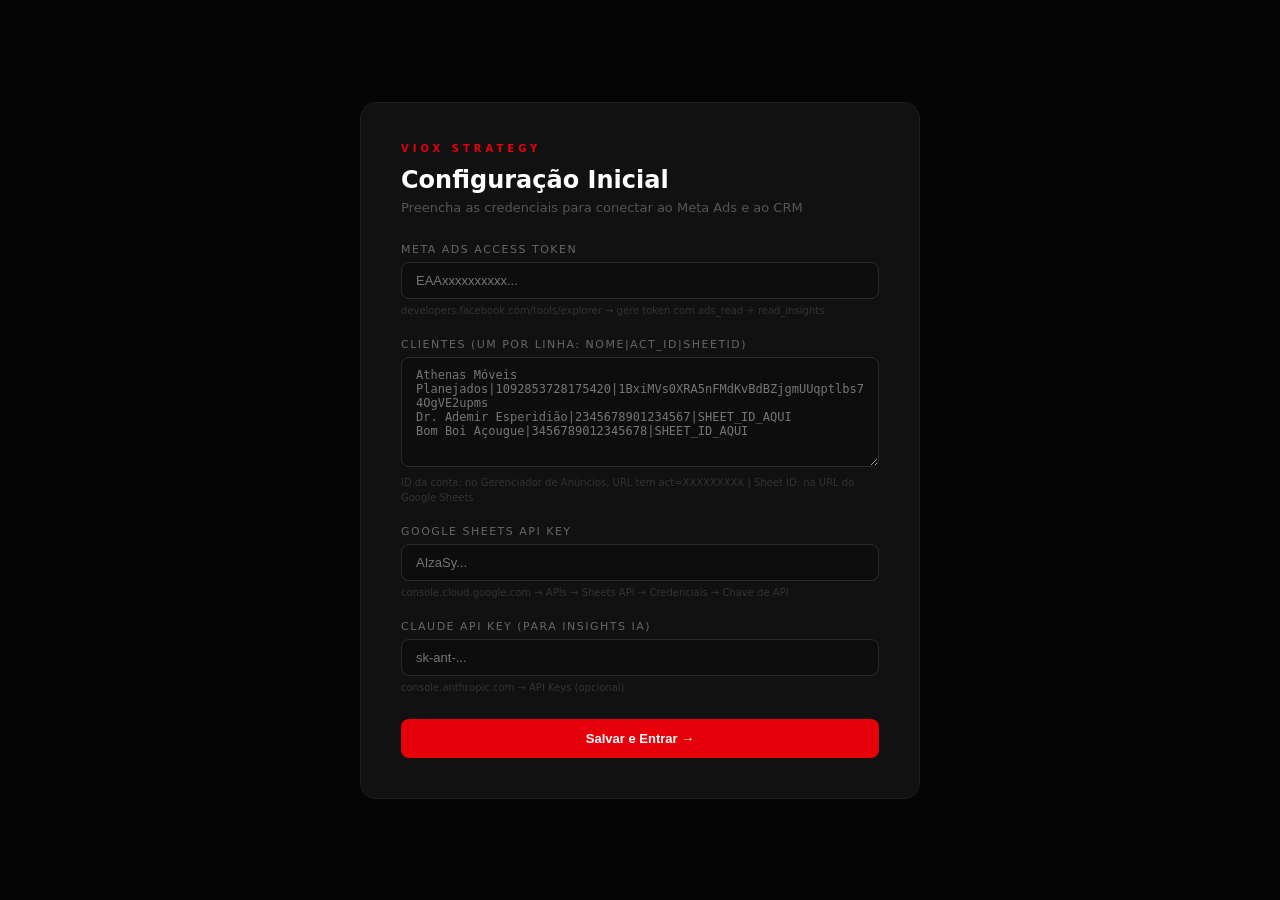
<file: index.html>
<!DOCTYPE html>
<html lang="pt-BR">
<head>
<meta charset="UTF-8">
<meta name="viewport" content="width=device-width, initial-scale=1.0">
<title>Viox Strategy · Performance Dashboard</title>
<link rel="stylesheet" href="style.css">
</head>
<body>

<!-- SETUP SCREEN -->
<div id="setup-screen" class="setup-overlay" style="display:none">
  <div class="setup-box">
    <div class="setup-logo">VIOX STRATEGY</div>
    <div class="setup-title">Configuração Inicial</div>
    <div class="setup-subtitle">Preencha as credenciais para conectar ao Meta Ads e ao CRM</div>

    <div class="setup-form">
      <label class="form-label">Meta Ads Access Token</label>
      <input type="password" id="cfg-token" class="form-input" placeholder="EAAxxxxxxxxxx...">
      <div class="form-hint">developers.facebook.com/tools/explorer → gere token com ads_read + read_insights</div>

      <label class="form-label" style="margin-top:20px">Clientes (um por linha: Nome|act_ID|SheetID)</label>
      <textarea id="cfg-clients" class="form-input form-textarea" placeholder="Athenas Móveis Planejados|1092853728175420|1BxiMVs0XRA5nFMdKvBdBZjgmUUqptlbs74OgVE2upms
Dr. Ademir Esperidião|2345678901234567|SHEET_ID_AQUI
Bom Boi Açougue|3456789012345678|SHEET_ID_AQUI"></textarea>
      <div class="form-hint">ID da conta: no Gerenciador de Anúncios, URL tem act=XXXXXXXXX | Sheet ID: na URL do Google Sheets</div>

      <label class="form-label" style="margin-top:20px">Google Sheets API Key</label>
      <input type="password" id="cfg-sheets-key" class="form-input" placeholder="AIzaSy...">
      <div class="form-hint">console.cloud.google.com → APIs → Sheets API → Credenciais → Chave de API</div>

      <label class="form-label" style="margin-top:20px">Claude API Key (para insights IA)</label>
      <input type="password" id="cfg-claude" class="form-input" placeholder="sk-ant-...">
      <div class="form-hint">console.anthropic.com → API Keys (opcional)</div>

      <button class="btn-primary" onclick="saveConfig()" style="margin-top:24px;width:100%">Salvar e Entrar →</button>
    </div>
  </div>
</div>

<!-- TOPBAR -->
<div class="topbar" id="topbar" style="display:none">
  <div class="topbar-left">
    <div class="logo">VIOX</div>
    <select class="client-select" id="client-select" onchange="switchClient()"></select>
  </div>
  <div class="topbar-right">
    <select class="date-select" id="date-select" onchange="loadData()">
      <option value="last_7d">Últimos 7 dias</option>
      <option value="last_14d">Últimos 14 dias</option>
      <option value="last_30d">Últimos 30 dias</option>
      <option value="this_month">Este mês</option>
      <option value="last_month">Mês passado</option>
    </select>
    <div class="live-badge"><span class="live-dot"></span>Ao vivo</div>
    <button class="btn-icon" onclick="loadData()" title="Atualizar">↻</button>
    <button class="btn-icon" onclick="openSetup()" title="Configurações">⚙</button>
  </div>
</div>

<!-- TABS -->
<div class="tabs" id="tabs" style="display:none">
  <div class="tab active" onclick="goTab('visao',this)">Visão Geral</div>
  <div class="tab" onclick="goTab('funil',this)">Funil de Negócio</div>
  <div class="tab" onclick="goTab('criativos',this)">Criativos</div>
  <div class="tab" onclick="goTab('ia',this)">Análise IA</div>
</div>

<!-- LOADING -->
<div id="loading" style="display:none" class="loading-wrap">
  <div class="spinner"></div>
  <div class="loading-text">Puxando dados do Meta Ads...</div>
</div>

<!-- ERROR -->
<div id="error-bar" class="error-bar" style="display:none"></div>

<!-- ===================== PAGES ===================== -->
<div id="pages" style="display:none">

<!-- VISÃO GERAL -->
<div class="page active" id="pg-visao">
  <div class="slabel">Resultado do Negócio</div>
  <div class="grid-5" id="kpi-negocio">
    <div class="card skeleton"></div>
    <div class="card skeleton"></div>
    <div class="card skeleton"></div>
    <div class="card skeleton"></div>
    <div class="card skeleton"></div>
  </div>

  <div class="slabel">Eficiência do Tráfego</div>
  <div class="grid-4" id="kpi-trafego">
    <div class="card skeleton"></div>
    <div class="card skeleton"></div>
    <div class="card skeleton"></div>
    <div class="card skeleton"></div>
  </div>

  <div class="slabel">Alertas Automáticos</div>
  <div class="grid-3" id="alertas">
    <div class="card skeleton" style="height:120px"></div>
    <div class="card skeleton" style="height:120px"></div>
    <div class="card skeleton" style="height:120px"></div>
  </div>
</div>

<!-- FUNIL -->
<div class="page" id="pg-funil">
  <div class="grid-2">
    <div>
      <div class="slabel">Funil de Negócio Completo</div>
      <div class="card" id="funil-chart" style="padding:24px"></div>
    </div>
    <div>
      <div class="slabel">Faturamento: Pago vs Orgânico</div>
      <div class="card" id="fat-split" style="padding:24px"></div>

      <div class="slabel" style="margin-top:20px">Fontes de Dados</div>
      <div class="card" style="padding:20px">
        <table class="data-table">
          <thead><tr><th>Etapa</th><th>Fonte</th><th>Automático?</th></tr></thead>
          <tbody>
            <tr><td>Leads / Spend / Reach</td><td>Meta Ads API</td><td class="green">✓ Sim</td></tr>
            <tr><td>Orçamentos Enviados</td><td>Google Sheets</td><td class="yellow">⚠ Manual</td></tr>
            <tr><td>Vendas Fechadas</td><td>Google Sheets</td><td class="yellow">⚠ Manual</td></tr>
            <tr><td>Faturamento Pago</td><td>Meta Pixel + GA4</td><td class="green">✓ Sim</td></tr>
            <tr><td>Faturamento Orgânico</td><td>Google Sheets</td><td class="yellow">⚠ Manual</td></tr>
          </tbody>
        </table>
      </div>
    </div>
  </div>
</div>

<!-- CRIATIVOS -->
<div class="page" id="pg-criativos">
  <div class="slabel">Criativos Ativos</div>
  <div id="creative-grid" class="creative-grid"></div>

  <div class="slabel" style="margin-top:24px">Campanhas</div>
  <div class="card" style="padding:0;overflow:hidden">
    <table class="data-table" id="campaigns-table">
      <thead>
        <tr>
          <th>Campanha</th><th>Investido</th><th>Resultado</th>
          <th>CPL</th><th>Alcance</th><th>Freq.</th><th>Status</th>
        </tr>
      </thead>
      <tbody id="campaigns-body"></tbody>
    </table>
  </div>
</div>

<!-- IA -->
<div class="page" id="pg-ia">
  <div class="grid-2">
    <div>
      <div class="slabel">Análise Automática por IA</div>
      <div class="ai-card" id="ai-insights">
        <div class="ai-header">
          <div class="ai-icon">🤖</div>
          <div>
            <div class="ai-title">Aguardando dados...</div>
            <div class="ai-subtitle">Clique em "Gerar Insights" após carregar os dados</div>
          </div>
        </div>
        <button class="btn-primary" onclick="generateInsights()" style="margin-top:16px">Gerar Análise com IA →</button>
      </div>
    </div>
    <div>
      <div class="slabel">Saúde das Métricas</div>
      <div class="card" id="saude-metricas" style="padding:22px"></div>

      <div class="slabel" style="margin-top:20px">Plano de Ação</div>
      <div class="card" id="plano-acao" style="padding:0;overflow:hidden">
        <table class="data-table">
          <thead><tr><th>Ação</th><th>Responsável</th><th>Prazo</th></tr></thead>
          <tbody id="plano-body"></tbody>
        </table>
      </div>
    </div>
  </div>
</div>

</div><!-- /pages -->

<script src="app.js"></script>
</body>
</html>
</file>
<file: style.css>
/* ===== RESET & BASE ===== */
*{margin:0;padding:0;box-sizing:border-box}
body{background:#080808;color:#fff;font-family:'Segoe UI',system-ui,sans-serif;min-height:100vh}
::selection{background:#e5000a33}

/* ===== SETUP ===== */
.setup-overlay{position:fixed;inset:0;background:#050505;z-index:999;display:flex;align-items:center;justify-content:center;padding:20px}
.setup-box{background:#111;border:1px solid #1e1e1e;border-radius:16px;padding:40px;width:100%;max-width:560px}
.setup-logo{font-size:10px;letter-spacing:4px;color:#e5000a;font-weight:700;text-transform:uppercase;margin-bottom:12px}
.setup-title{font-size:24px;font-weight:700;margin-bottom:6px}
.setup-subtitle{font-size:13px;color:#555;margin-bottom:28px}
.form-label{display:block;font-size:11px;text-transform:uppercase;letter-spacing:1.5px;color:#666;margin-bottom:6px}
.form-input{width:100%;background:#0d0d0d;border:1px solid #2a2a2a;border-radius:8px;padding:10px 14px;color:#fff;font-size:13px;outline:none;transition:border-color .2s}
.form-input:focus{border-color:#e5000a}
.form-textarea{height:110px;resize:vertical;font-family:monospace;font-size:12px}
.form-hint{font-size:10px;color:#333;margin-top:4px;line-height:1.5}

/* ===== TOPBAR ===== */
.topbar{display:flex;align-items:center;justify-content:space-between;padding:14px 24px;background:#0d0d0d;border-bottom:1px solid #1a1a1a;position:sticky;top:0;z-index:50}
.topbar-left{display:flex;align-items:center;gap:16px}
.topbar-right{display:flex;align-items:center;gap:10px}
.logo{font-size:13px;font-weight:800;letter-spacing:3px;color:#e5000a}
.client-select,.date-select{background:#161616;border:1px solid #2a2a2a;color:#fff;padding:7px 12px;border-radius:6px;font-size:13px;cursor:pointer;outline:none}
.client-select:focus,.date-select:focus{border-color:#e5000a}
.live-badge{display:flex;align-items:center;gap:6px;font-size:11px;color:#444;background:#111;border:1px solid #1e1e1e;padding:6px 12px;border-radius:6px}
.live-dot{width:7px;height:7px;background:#e5000a;border-radius:50%;animation:pulse 2s infinite}
@keyframes pulse{0%,100%{opacity:1}50%{opacity:.2}}
.btn-icon{background:#161616;border:1px solid #2a2a2a;color:#888;padding:7px 12px;border-radius:6px;cursor:pointer;font-size:14px;transition:all .2s}
.btn-icon:hover{border-color:#e5000a;color:#fff}

/* ===== TABS ===== */
.tabs{display:flex;gap:2px;padding:0 24px;background:#0d0d0d;border-bottom:1px solid #1a1a1a}
.tab{padding:14px 18px;font-size:11px;font-weight:600;color:#444;cursor:pointer;border-bottom:2px solid transparent;transition:all .2s;text-transform:uppercase;letter-spacing:1.5px;user-select:none}
.tab:hover{color:#aaa}
.tab.active{color:#fff;border-bottom-color:#e5000a}

/* ===== PAGES ===== */
.page{display:none;padding:24px}
.page.active{display:block}

/* ===== SECTION LABEL ===== */
.slabel{font-size:9px;text-transform:uppercase;letter-spacing:3px;color:#e5000a;font-weight:700;margin-bottom:12px;border-left:2px solid #e5000a;padding-left:10px}

/* ===== GRIDS ===== */
.grid-5{display:grid;grid-template-columns:repeat(5,1fr);gap:12px;margin-bottom:22px}
.grid-4{display:grid;grid-template-columns:repeat(4,1fr);gap:12px;margin-bottom:22px}
.grid-3{display:grid;grid-template-columns:repeat(3,1fr);gap:12px;margin-bottom:22px}
.grid-2{display:grid;grid-template-columns:1fr 1fr;gap:16px;margin-bottom:22px}
@media(max-width:900px){.grid-5,.grid-4{grid-template-columns:repeat(2,1fr)}.grid-3,.grid-2{grid-template-columns:1fr}}

/* ===== CARDS ===== */
.card{background:#111;border:1px solid #1e1e1e;border-radius:10px;overflow:hidden;transition:border-color .2s}
.card:hover{border-color:#2e2e2e}
.card-inner{padding:18px}
.card-top{height:2px;width:100%;background:#e5000a}
.card-top.blue{background:#3b82f6}
.card-top.green{background:#22c55e}
.card-top.yellow{background:#f59e0b}
.card-top.purple{background:#a855f7}
.card-label{font-size:9px;text-transform:uppercase;letter-spacing:1.5px;color:#555;margin-bottom:8px}
.card-value{font-size:22px;font-weight:700;line-height:1}
.card-value.green{color:#22c55e}
.card-value.red{color:#e5000a}
.card-value.blue{color:#3b82f6}
.card-value.yellow{color:#f59e0b}
.card-delta{font-size:11px;color:#444;margin-top:6px}
.delta-up{color:#22c55e}
.delta-dn{color:#e5000a}
.card-source{font-size:9px;color:#252525;margin-top:10px;text-transform:uppercase;letter-spacing:.5px}
.card-divider{border:none;border-top:1px solid #1a1a1a;margin:12px 0}

/* FATURAMENTO SPLIT */
.fat-row{display:flex;gap:14px;margin-top:10px}
.fat-item{flex:1}
.fat-item-label{font-size:9px;color:#555;text-transform:uppercase;letter-spacing:.5px}
.fat-item-value{font-size:16px;font-weight:700;margin-top:3px}
.fat-bar{height:3px;border-radius:2px;margin-top:4px;background:#e5000a}
.fat-bar.organic{background:#3b82f6}
.fat-pct{font-size:9px;color:#333;margin-top:2px}

/* SKELETON */
.skeleton{min-height:110px;background:linear-gradient(90deg,#111 25%,#1a1a1a 50%,#111 75%);background-size:200% 100%;animation:shimmer 1.5s infinite}
@keyframes shimmer{0%{background-position:200% 0}100%{background-position:-200% 0}}

/* ===== FUNIL ===== */
.funil-step{display:flex;align-items:center;gap:12px;margin-bottom:10px}
.funil-name{font-size:11px;color:#777;width:130px;text-align:right;flex-shrink:0}
.funil-track{flex:1;height:40px;background:#141414;border-radius:8px;overflow:hidden;position:relative}
.funil-fill{height:100%;border-radius:8px;display:flex;align-items:center;padding-left:14px;font-size:13px;font-weight:700;transition:width 1s ease}
.funil-conv{font-size:11px;width:64px;text-align:right;flex-shrink:0;color:#444}
.funil-conv span{color:#e5000a;font-weight:700}
.funil-arrow{text-align:center;color:#222;font-size:18px;margin-left:142px;line-height:1.2}
.funil-footer{display:flex;justify-content:space-between;align-items:center;margin-top:20px;padding-top:16px;border-top:1px solid #1a1a1a}
.funil-footer-item{}
.funil-footer-label{font-size:10px;color:#555}
.funil-footer-val{font-size:22px;font-weight:700;margin-top:4px}

/* ===== CREATIVE GRID ===== */
.creative-grid{display:grid;grid-template-columns:repeat(4,1fr);gap:14px;margin-bottom:22px}
@media(max-width:900px){.creative-grid{grid-template-columns:repeat(2,1fr)}}
.creative-card{background:#111;border:1px solid #1e1e1e;border-radius:10px;overflow:hidden;cursor:pointer;transition:all .2s}
.creative-card:hover{border-color:#e5000a;transform:translateY(-2px)}
.creative-thumb{width:100%;aspect-ratio:9/16;background:#141414;display:flex;align-items:center;justify-content:center;position:relative;font-size:36px;overflow:hidden}
.creative-thumb img{width:100%;height:100%;object-fit:cover}
.creative-status{position:absolute;top:8px;right:8px;padding:3px 8px;border-radius:4px;font-size:9px;font-weight:700;text-transform:uppercase}
.st-ativo{background:#0a2a0a;color:#22c55e;border:1px solid #22c55e44}
.st-pausado{background:#2a1a00;color:#f59e0b;border:1px solid #f59e0b44}
.st-inativo{background:#1a0a0a;color:#e5000a;border:1px solid #e5000a44}
.creative-info{padding:12px}
.creative-name{font-size:11px;color:#aaa;margin-bottom:8px;white-space:nowrap;overflow:hidden;text-overflow:ellipsis}
.creative-metrics{display:flex;justify-content:space-between}
.cm{text-align:center}
.cm-val{font-size:13px;font-weight:700}
.cm-val.good{color:#22c55e}
.cm-val.bad{color:#e5000a}
.cm-label{font-size:9px;color:#444;text-transform:uppercase}

/* ===== TABLE ===== */
.data-table{width:100%;border-collapse:collapse;font-size:12px}
.data-table th{background:#0d0d0d;padding:12px 16px;text-align:left;font-size:9px;text-transform:uppercase;letter-spacing:1px;color:#444;border-bottom:1px solid #1a1a1a}
.data-table td{padding:11px 16px;border-bottom:1px solid #161616;color:#bbb}
.data-table tr:last-child td{border-bottom:none}
.data-table tr:hover td{background:#141414}
.badge{padding:2px 8px;border-radius:4px;font-size:9px;font-weight:700;text-transform:uppercase;display:inline-block}
.b-ativo{background:#0a2a0a;color:#22c55e;border:1px solid #22c55e33}
.b-pausado{background:#1a1500;color:#f59e0b;border:1px solid #f59e0b33}
.b-sem-dados{background:#1a0a0a;color:#e5000a;border:1px solid #e5000a33}
.green{color:#22c55e}
.yellow{color:#f59e0b}
.red{color:#e5000a}

/* ===== AI CARD ===== */
.ai-card{background:linear-gradient(135deg,#0d0d1a,#111);border:1px solid #1e2040;border-radius:10px;padding:22px}
.ai-header{display:flex;align-items:center;gap:12px;margin-bottom:16px}
.ai-icon{width:36px;height:36px;background:#e5000a;border-radius:8px;display:flex;align-items:center;justify-content:center;font-size:18px;flex-shrink:0}
.ai-title{font-size:14px;font-weight:700}
.ai-subtitle{font-size:11px;color:#555;margin-top:2px}
.ai-insight{background:#0d0d0d;border:1px solid #1a1a1a;border-radius:8px;padding:14px 16px;margin-bottom:10px}
.ai-tag{font-size:9px;text-transform:uppercase;letter-spacing:2px;font-weight:700;margin-bottom:6px}
.ai-tag.positive{color:#22c55e}
.ai-tag.alert{color:#f59e0b}
.ai-tag.action{color:#3b82f6}
.ai-text{font-size:12px;color:#ccc;line-height:1.7}
.ai-text strong{color:#fff}

/* PROGRESS */
.prog-row{display:flex;align-items:center;gap:10px;margin-bottom:10px}
.prog-label{font-size:11px;color:#777;width:140px;flex-shrink:0}
.prog-track{flex:1;height:6px;background:#1a1a1a;border-radius:3px;overflow:hidden}
.prog-fill{height:100%;border-radius:3px;background:#e5000a;transition:width 1s ease}
.prog-fill.green{background:#22c55e}
.prog-fill.yellow{background:#f59e0b}
.prog-fill.blue{background:#3b82f6}
.prog-val{font-size:11px;width:55px;text-align:right;flex-shrink:0}

/* BUTTONS */
.btn-primary{background:#e5000a;border:none;color:#fff;padding:12px 20px;border-radius:8px;font-size:13px;font-weight:600;cursor:pointer;transition:background .2s}
.btn-primary:hover{background:#cc0009}

/* LOADING */
.loading-wrap{display:flex;flex-direction:column;align-items:center;justify-content:center;padding:80px;gap:16px}
.spinner{width:36px;height:36px;border:3px solid #1a1a1a;border-top-color:#e5000a;border-radius:50%;animation:spin .8s linear infinite}
@keyframes spin{to{transform:rotate(360deg)}}
.loading-text{font-size:12px;color:#444;text-transform:uppercase;letter-spacing:2px}

/* ERROR */
.error-bar{background:#1a0a0a;border:1px solid #e5000a44;color:#ff6666;padding:12px 24px;font-size:13px}

/* TOOLTIP */
.tip-wrap{position:relative;display:inline-block}
.tip-wrap .tip{display:none;position:absolute;bottom:120%;left:50%;transform:translateX(-50%);background:#1e1e1e;border:1px solid #2a2a2a;padding:8px 12px;border-radius:6px;font-size:11px;color:#ccc;width:220px;line-height:1.5;z-index:99}
.tip-wrap:hover .tip{display:block}
</file>
